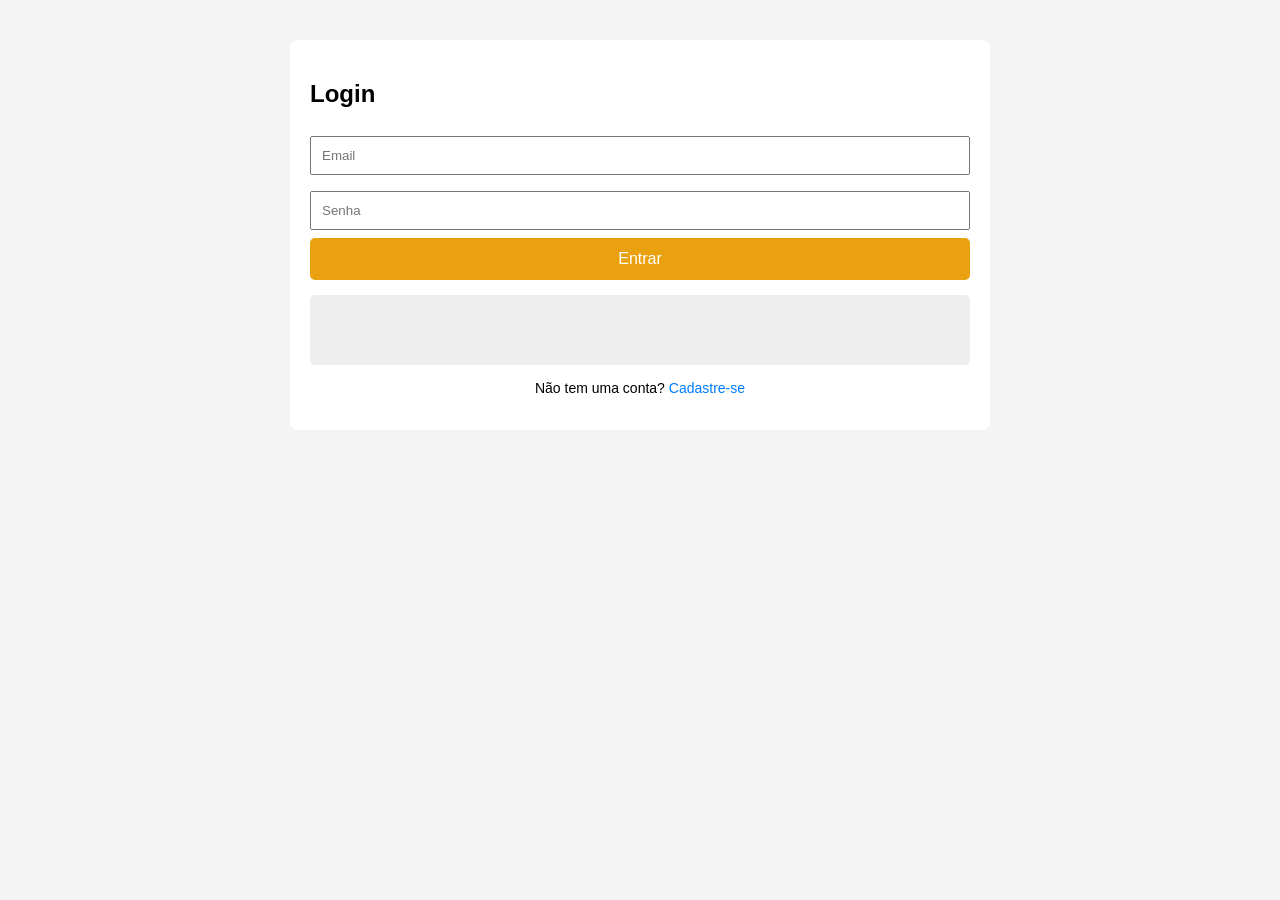
<file: index.html>
<!DOCTYPE html>
<html lang="pt-br">

<head>
    <meta charset="UTF-8">
    <meta name="viewport" content="width=device-width, initial-scale=1.0">
    <title>Tabs com API</title>
    <link rel="stylesheet" href="style.css">
</head>

<body>

    <div class="tabs">
        <button class="tab-btn active" onclick="abrirTab(0)">Listar Clientes</button>
        <button class="tab-btn" onclick="abrirTab(1)">Cadastrar Cliente</button>
    </div>
    <a id="logout" class="logout-link" onclick="logout()">Logout</a>

    <!-- TAB 1 -->
    <div class="tab-content active">
        <h2>Clientes Cadastrados</h2>

        <div class="search-container">
            <input type="text" id="busca_cpf" placeholder="Buscar por CPF">
            <button onclick="buscarClientes()">Buscar</button>
            <button onclick="listarClientes()" style="background: #6c757d;">Limpar</button>
        </div>

        <div id="listaClientes" class="client-list"></div>
    </div>

    <!-- TAB 2 -->
    <div class="tab-content">
        <h2>Cadastrar Cliente</h2>

        <input type="text" id="cliente_cpf" placeholder="CPF">
        <input type="text" id="cliente_nome" placeholder="Nome">
        <input type="text" id="cliente_idade" placeholder="Idade">
        <input type="text" id="cliente_endereco" placeholder="Endereço">
        <input type="text" id="cliente_bairro" placeholder="Bairro">
        <input type="text" id="cliente_contato" placeholder="Contato">

        <button onclick="cadastrarCliente()">Cadastrar Cliente</button>

        <div class="resultado" id="resultadoCliente"></div>
    </div>

    <script src="script.js"></script>

</body>

</html>
</file>
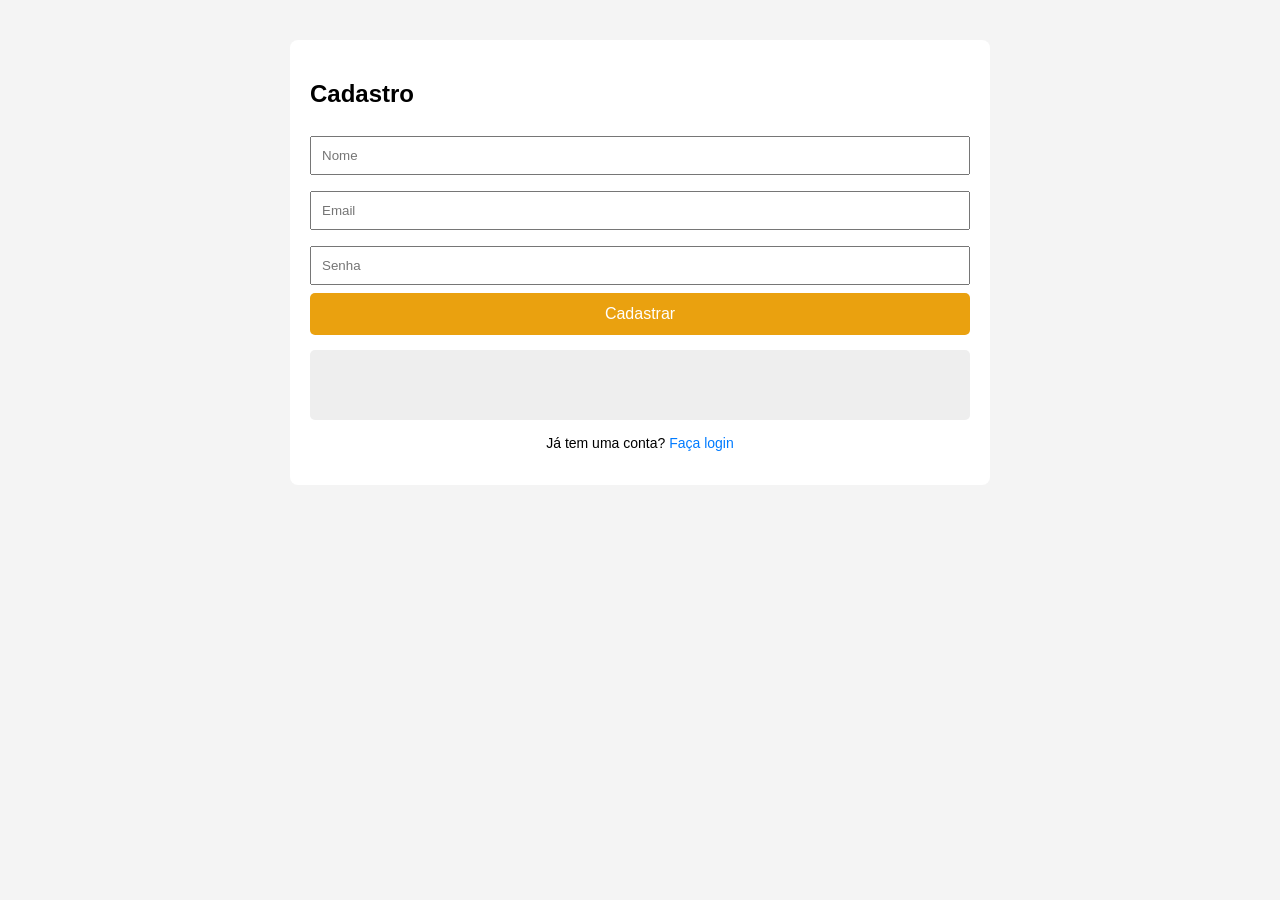
<file: cadastrarUsuario.html>
<html lang="en">

<head>
    <meta charset="UTF-8">
    <meta name="viewport" content="width=device-width, initial-scale=1.0">
    <title>Cadastrar Usuário</title>
    <link rel="stylesheet" href="style.css">
</head>

<body>
    <div class="tab-content active">
        <h2>Cadastro</h2>

        <input type="text" id="nome" placeholder="Nome">
        <input type="email" id="email" placeholder="Email">
        <input type="password" id="senha" placeholder="Senha">

        <button onclick="cadastrarUsuario()">Cadastrar</button>

        <div class="resultado" id="resultadoLogin"></div>

        <p style="margin-top: 15px; text-align: center; font-size: 14px;">
            Já tem uma conta? <a href="login.html" style="color: #007bff; text-decoration: none;">Faça login</a>
        </p>
    </div>
    <script src="script.js"></script>
</body>

</html>
</file>
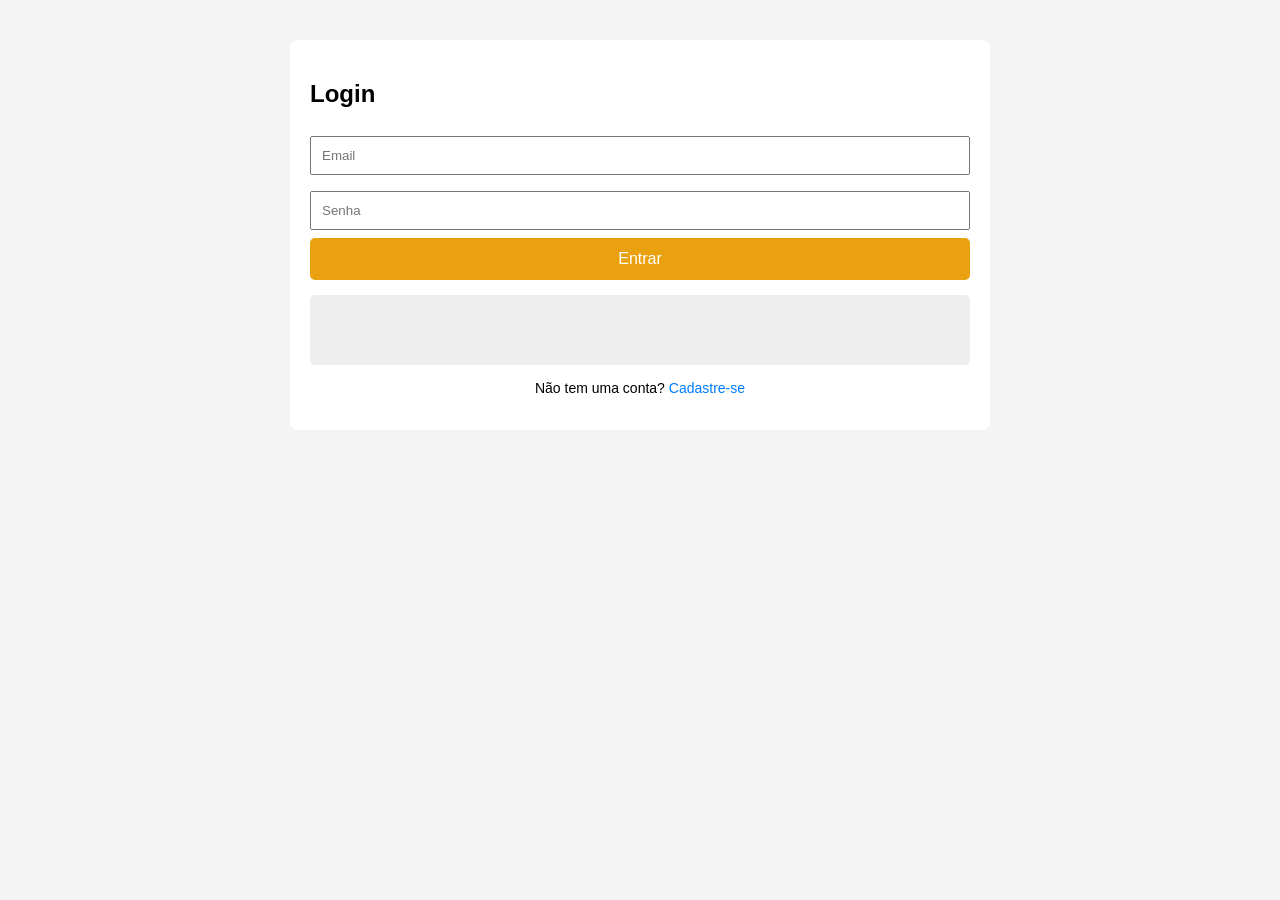
<file: login.html>
<html lang="en">

<head>
    <meta charset="UTF-8">
    <meta name="viewport" content="width=device-width, initial-scale=1.0">
    <title>Document</title>
    <link rel="stylesheet" href="style.css">
</head>

<body>
    <div class="tab-content active">
        <h2>Login</h2>

        <input type="text" id="user" placeholder="Email">
        <input type="password" id="senha" placeholder="Senha">

        <button onclick="login()">Entrar</button>

        <div class="resultado" id="resultadoLogin"></div>

        <p style="margin-top: 15px; text-align: center; font-size: 14px;">
            Não tem uma conta? <a href="cadastrarUsuario.html" style="color: #007bff; text-decoration: none;">Cadastre-se</a>
        </p>
    </div>
    <script src="script.js"></script>
</body>

</html>
</file>
<file: style.css>
body {
    font-family: Arial, sans-serif;
    max-width: 700px;
    margin: 40px auto;
    background: #f4f4f4;
}

.tabs {
    display: flex;
    margin-bottom: 10px;
}

.tab-btn {
    flex: 1;
    padding: 15px;
    cursor: pointer;
    border: none;
    background: #ddd;
    font-size: 16px;
}

.tab-btn.active {
    background: #ff6f00;
    color: white;
}

.tab-content {
    display: none;
    background: white;
    padding: 20px;
    border-radius: 8px;
}

.tab-content.active {
    display: block;
}

input {
    width: 100%;
    padding: 10px;
    margin: 8px 0;
    box-sizing: border-box;
}

button {
    padding: 12px;
    background: #eaa10f;
    color: white;
    border: none;
    width: 100%;
    cursor: pointer;
    font-size: 16px;
    border-radius: 5px;
}

.resultado {
    margin-top: 15px;
    padding: 15px;
    background: #eee;
    border-radius: 5px;
    min-height: 40px;
}

.logout-link {
    display: inline-block;
    margin-top: 12px; /* space above */
    margin-bottom: 24px; /* extra bottom space */
    color: #555;
    text-decoration: none;
    font-size: 0.9rem;
    cursor: pointer;
    float: right; /* align right */
    margin-right: 20px; /* space from right edge */
}

/* Clientes list and search styles */
.search-container {
    display: flex;
    gap: 10px;
    margin-bottom: 20px;
    align-items: center;
}

.search-container input {
    margin: 0;
    flex: 1;
}

.search-container button {
    width: auto;
    padding: 10px 20px;
}

.client-list {
    margin-top: 20px;
}

.client-card {
    background: #fff;
    padding: 15px;
    margin-bottom: 12px;
    border-radius: 6px;
    border-left: 5px solid #fff700;
    box-shadow: 0 2px 5px rgba(0,0,0,0.05);
    border-top: 1px solid #eee;
    border-right: 1px solid #eee;
    border-bottom: 1px solid #eee;
}

.client-card h3 {
    margin: 0 0 8px 0;
    color: #333;
    font-size: 1.1rem;
}

.client-card p {
    margin: 4px 0;
    font-size: 0.95rem;
    color: #555;
}

.client-card strong {
    color: #222;
}

.no-clients {
    text-align: center;
    color: #888;
    padding: 20px;
    font-style: italic;
}
</file>
